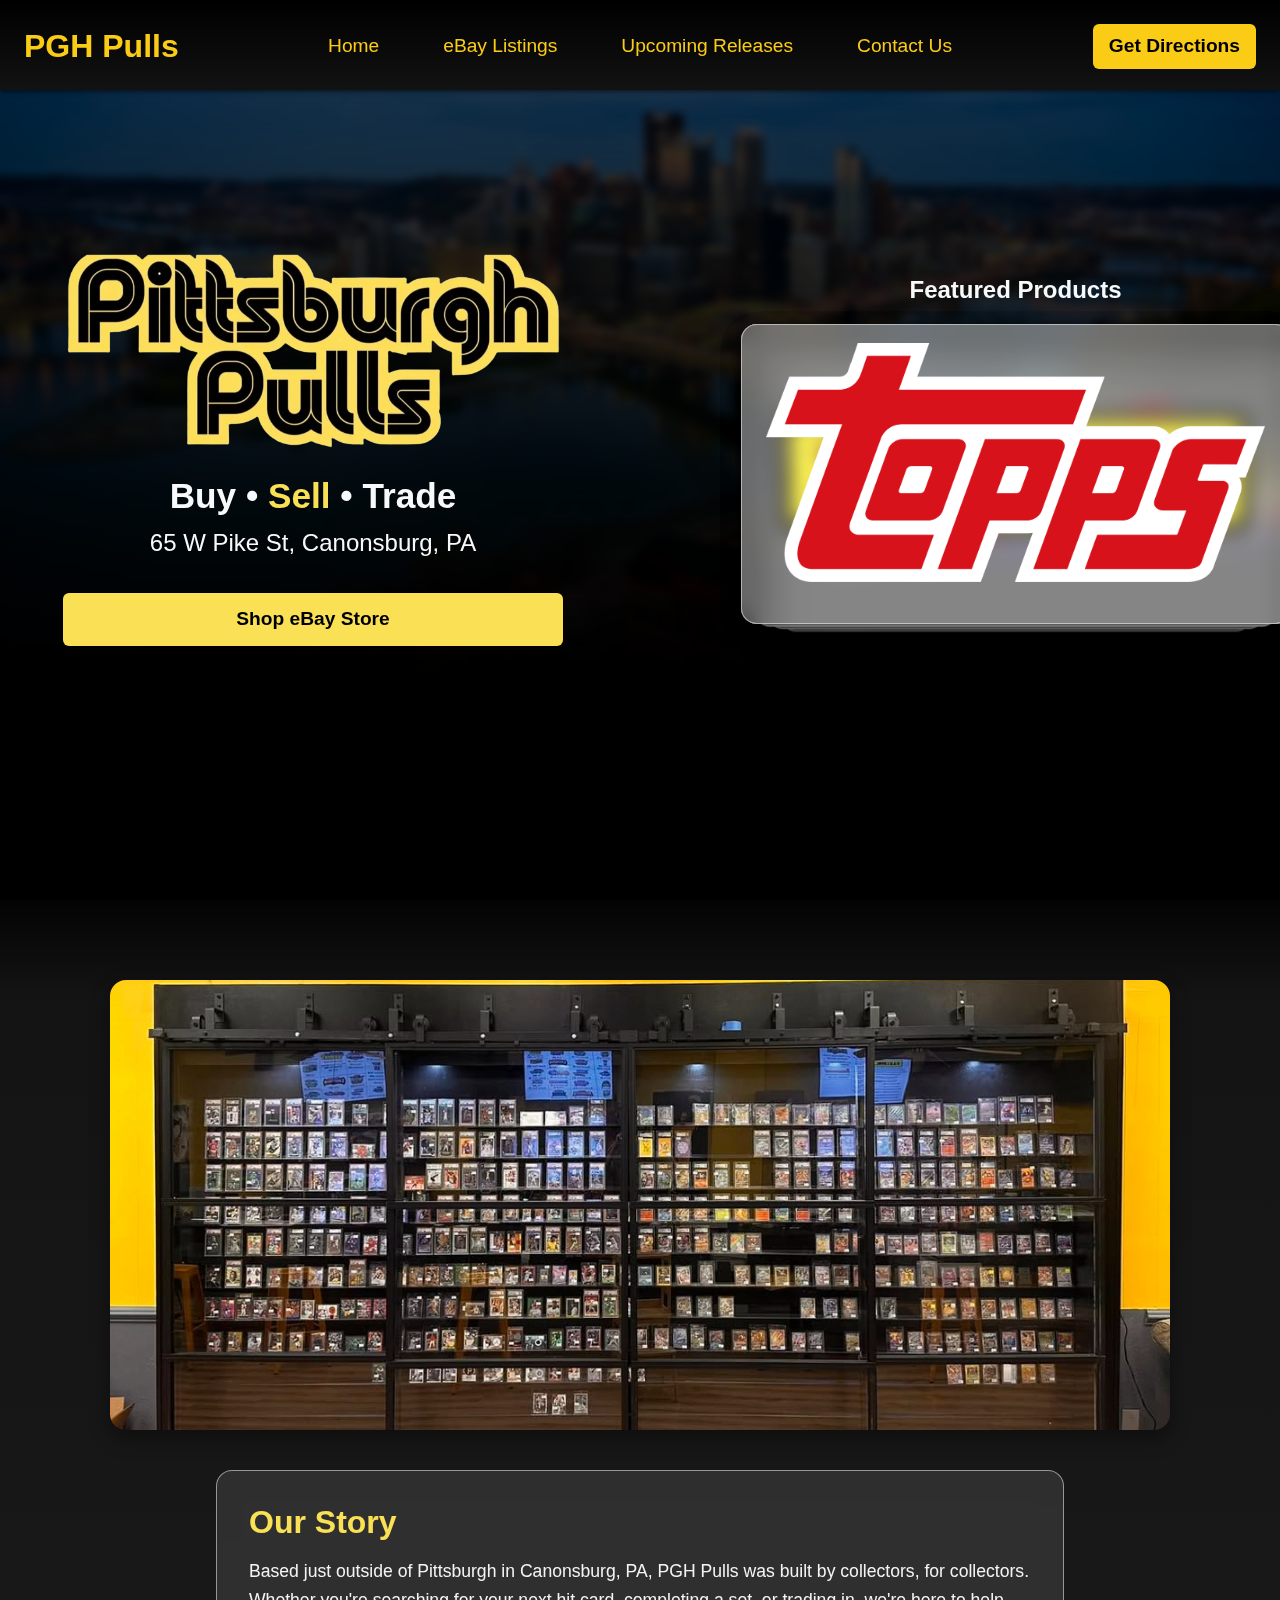
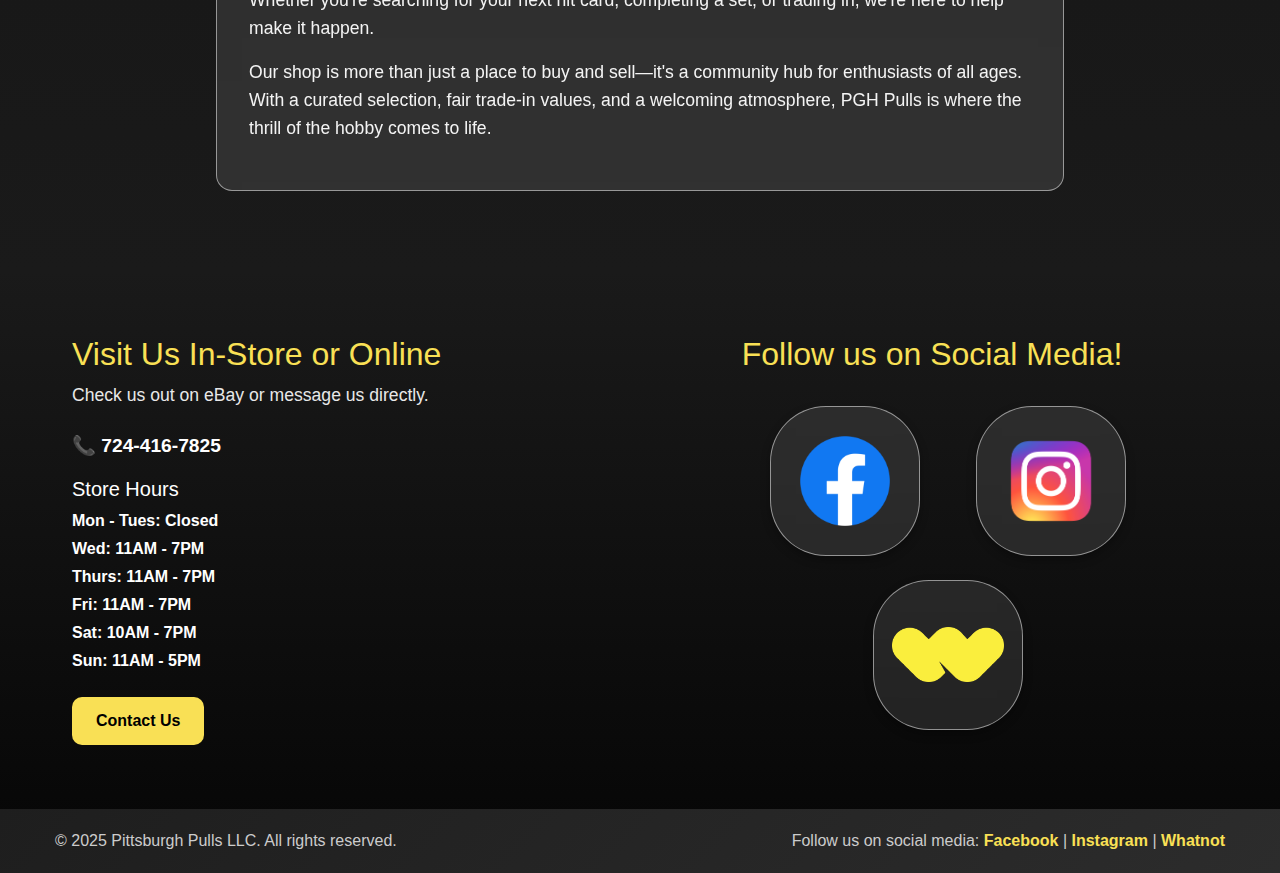
<file: index.html>
<!DOCTYPE html>
<html lang="en">

<head>
    <meta charset="UTF-8">
    <meta name="viewport" content="width=device-width, initial-scale=1.0">
    <title>Pittsburgh Pulls</title>
    <meta name="Description"
        content="Pittsburgh Pulls is a trading card store in Canonsburg, PA, offering sports cards, Pokémon cards, hobby boxes, and AI-powered buy-sell-trade services.">
    <meta name="keywords"
        content="Pittsburgh Pulls, trading cards, sports cards, Pokémon cards, hobby boxes, magic the gathering, buy sell trade, AI trading card store, Canonsburg PA, collectible cards, trading card store, Pokémon TCG, sports memorabilia, card collecting">
    <meta name="author" content="Pittsburgh Pulls">

    <link href="https://cdn.jsdelivr.net/npm/bootstrap@5.3.3/dist/css/bootstrap.min.css" rel="stylesheet"
        integrity="sha384-QWTKZyjpPEjISv5WaRU9OFeRpok6YctnYmDr5pNlyT2bRjXh0JMhjY6hW+ALEwIH" crossorigin="anonymous">
    <script src="https://cdn.jsdelivr.net/npm/bootstrap@5.3.3/dist/js/bootstrap.bundle.min.js"
        integrity="sha384-YvpcrYf0tY3lHB60NNkmXc5s9fDVZLESaAA55NDzOxhy9GkcIdslK1eN7N6jIeHz"
        crossorigin="anonymous"></script>
    <link rel="stylesheet" href="styles.css">
</head>

<body>

    <header class="site-header">
        <div class="header-container">

            <div class="header-left">
                <a href="index.html" class="logo">
                    <!-- INSERT LOGO HERE?- class=logo-img -->
                    PGH Pulls
                </a>
            </div>

            <button class="menu-toggle" id="menuToggle" aria-label="Toggle menu">
                ☰
            </button>

            <nav class="header-center" id="navMenu">
                <a href="index.html" class="nav-link">Home</a>
                <a href="eBay.html" class="nav-link">eBay Listings</a>
                <a href="releases.html" class="nav-link">Upcoming Releases</a>
                <a href="contact.html" class="nav-link">Contact Us</a>
            </nav>

            <div class="header-right">
                <!-- get Directions Button etc.  -->
                <button class="get-directions-btn"
                    onclick="window.open('https://www.google.com/maps/place/Pittsburgh+Pulls/@40.2583822,-80.1907868,17z/data=!3m1!4b1!4m6!3m5!1s0x883453007134112b:0x50cb8aae12873d34!8m2!3d40.2583781!4d-80.1882119!16s%2Fg%2F11ycszmwyg?entry=ttu&g_ep=EgoyMDI1MDgwNC4wIKXMDSoASAFQAw%3D%3D', '_blank')">Get
                    Directions</button>
            </div>

        </div>

    </header>

    <main>

        <!-- Hero Section -->

        <section class="hero text-center text-light d-flex flex-column justify-content-center align-items-center">

            <div class="overlay"></div>
            <div class="hero-content">
                <div class="hero-left">
                    <img src="Misc.Logos/Pghpulls_logo-removebg-preview.png" alt="PGH Pulls Logo"
                        class="hero-logo img-fluid mb-4">
                    <h2 class="hero-title">Buy • <span>Sell</span> • Trade</h2>
                    <p class="hero-subtitle">65 W Pike St, Canonsburg, PA</p>
                    <a href="eBay.html" class="btn btn-warning btn-pgh hero-button">Shop eBay Store</a>
                </div>


                <div class="hero-right">
                    <h3 class="featured-title">Featured Products</h3>
                    <div class="brand-card-stack">
                        <div class="brand-card"><img src="Brand Logos/Topps.png" alt="Topps">
                            <div class="brand-overlay">
                                <h4>Available Products</h4>
                                <ul>
                                    <li>Product 1</li>
                                    <li>Product 2</li>
                                    <li>Product 3</li>
                                </ul>
                            </div>
                        </div>
                        <div class="brand-card"><img src="Brand Logos/Panini_group_logo-removebg-preview.png" alt="Panini">
                            <div class="brand-overlay">
                                <h4>Available Products</h4>
                                <ul>
                                    <li>Product 1</li>
                                    <li>Product 2</li>
                                    <li>Product 3</li>
                                </ul>
                            </div>
                        </div>
                        <div class="brand-card"><img src="Brand Logos/djfyaww-003d0120-f129-49a3-96d1-eee0abf79131.png"
                                alt="YuGiOh">
                            <div class="brand-overlay">
                                <h4>Available Products</h4>
                                <ul>
                                    <li>Product 1</li>
                                    <li>Product 2</li>
                                    <li>Product 3</li>
                                </ul>
                            </div>
                        </div>
                        <div class="brand-card"><img src="Brand Logos/Locana.png" alt="Locana">
                            <div class="brand-overlay">
                                <h4>Available Products</h4>
                                <ul>
                                    <li>Product 1</li>
                                    <li>Product 2</li>
                                    <li>Product 3</li>
                                </ul>
                            </div>
                        </div>
                        <div class="brand-card"><img src="Brand Logos/Pokemon.png" alt="Pokemon">
                            <div class="brand-overlay">
                                <h4>Available Products</h4>
                                <ul>
                                    <li>Product 1</li>
                                    <li>Product 2</li>
                                    <li>Product 3</li>
                                </ul>
                            </div>
                        </div>
                        <div class="brand-card"><img src="Brand Logos/magic.png" alt="Magic">
                            <div class="brand-overlay">
                                <h4>Available Products</h4>
                                <ul>
                                    <li>Product 1</li>
                                    <li>Product 2</li>
                                    <li>Product 3</li>
                                </ul>
                            </div>
                        </div>
                        <div class="brand-card"><img src="Brand Logos/One_Piece.webp" alt="One_Piece">
                            <div class="brand-overlay">
                                <h4>Available Products</h4>
                                <ul>
                                    <li>Product 1</li>
                                    <li>Product 2</li>
                                    <li>Product 3</li>
                                </ul>
                            </div>
                        </div>
                    </div>


                </div>
            </div>

        </section>


        <!-- About Section -->
        <section class="about-section">
            <div class="container about-container">
                <div class="about-image">
                    <img src="Misc.Logos/Storefront.jpeg" alt="Pittsburgh Pulls Storefront">
                </div>
                <div class="about-card glass-card">
                    <h2>Our Story</h2>
                    <p>
                        Based just outside of Pittsburgh in Canonsburg, PA, PGH Pulls was built by collectors, for
                        collectors.
                        Whether you're searching for your next hit card, completing a set, or trading in, we're here to
                        help make it happen.
                    </p>
                    <p>
                        Our shop is more than just a place to buy and sell—it's a community hub for enthusiasts of all
                        ages.
                        With a curated selection, fair trade-in values, and a welcoming atmosphere, PGH Pulls is where
                        the thrill of the hobby comes to life.
                    </p>
                </div>
            </div>
        </section>

        <!-- Contact / CTA Section -->
        <section class="cta-section">
            <div class="cta-container">
                <div class="cta-info">
                    <h2>Visit Us In-Store or Online</h2>
                    <p class="cta-lead">Check us out on eBay or message us directly.</p>
                    <p class="cta-phone">📞 724-416-7825</p>

                    <div class="store-hours">
                        <h3>Store Hours</h3>
                        <ul>
                            <li><strong>Mon - Tues: Closed </strong></li>
                            <li><strong>Wed: 11AM - 7PM </strong></li>
                            <li><strong>Thurs: 11AM - 7PM </strong></li>
                            <li><strong>Fri: 11AM - 7PM </strong></li>
                            <li><strong>Sat: 10AM - 7PM </strong></li>
                            <li><strong>Sun: 11AM - 5PM </strong></li>
                        </ul>
                    </div>

                    <a href="contact.html" class="cta-btn">Contact Us</a>
                </div>

                <div class="cta-right">
                    <h2>Follow us on Social Media!</h2>
                    <div class="social-card-container">
                        <a href="https://www.facebook.com/people/PghPulls/61575475261364/#" target="_blank"
                            class="social-card facebook"><img src="Misc.Logos/Facebook_Logo_(2019).png" alt="Facebook">
                            <!-- <span>Facebook</span> -->
                        </a>
                        <a href="https://www.instagram.com/pghpulls_trading_cards/" target="_blank"
                            class="social-card instagram"><img src="Misc.Logos/Instagram-Logo.wine.png" alt="Instagram">
                            <!-- <span>Instagram</span> -->
                        </a>
                        <a href="https://www.whatnot.com/user/pghbreaks?referringSource=listings_serp" target="_blank"
                            class="social-card whatnot"><img src="Misc.Logos/Whatnot-Logo-PNG-Image.png" alt="Twitter">
                            <!-- <span>Whatnot</span> -->
                        </a>
                    </div>

                </div>


            </div>
        </section>

    </main>


    <footer>
        <div class="footer-container">
            <div class="footer-left">
                <p>&copy; 2025 Pittsburgh Pulls LLC. All rights reserved.</p>
            </div>
            <!-- Edit to reflect actual links -->
            <div class="footer-right">
                <p>Follow us on social media:
                    <a href="https://www.facebook.com/people/PghPulls/61575475261364/#" target="_blank">Facebook</a> |
                    <a href="https://www.instagram.com/pghpulls_trading_cards/" target="_blank">Instagram</a> |
                    <a href="https://www.whatnot.com/user/pghbreaks?referringSource=listings_serp"
                        target="_blank">Whatnot</a>
                </p>
            </div>
        </div>
    </footer>


    <script>
        // Hamburger Menu Toggle
        const menuToggle = document.getElementById('menuToggle');
        const navMenu = document.getElementById('navMenu');

        menuToggle.addEventListener('click', () => {
            navMenu.classList.toggle('open');
        });

        //Header Scroll Effect
        const header = document.querySelector('.site-header');

        window.addEventListener('scroll', () => {
            if (window.scrollY > 50) {
                header.classList.add('shrink');
            } else {
                header.classList.remove('shrink');
            }
        });


        //Glass Cards Effect
        const stack = document.querySelector('.brand-card-stack');
        setInterval(() => {
            const first = stack.firstElementChild;
            first.style.opacity = '0';
            first.style.transform = 'translateY(-50px) scale(0.8)';

            setTimeout(() => {
                stack.appendChild(first); // Move card to back
                first.style.opacity = '';
                first.style.transform = '';
            }, 100); // Match transition duration
        }, 5000); // Delay between cycles


    </script>
</body>

</html>
</file>
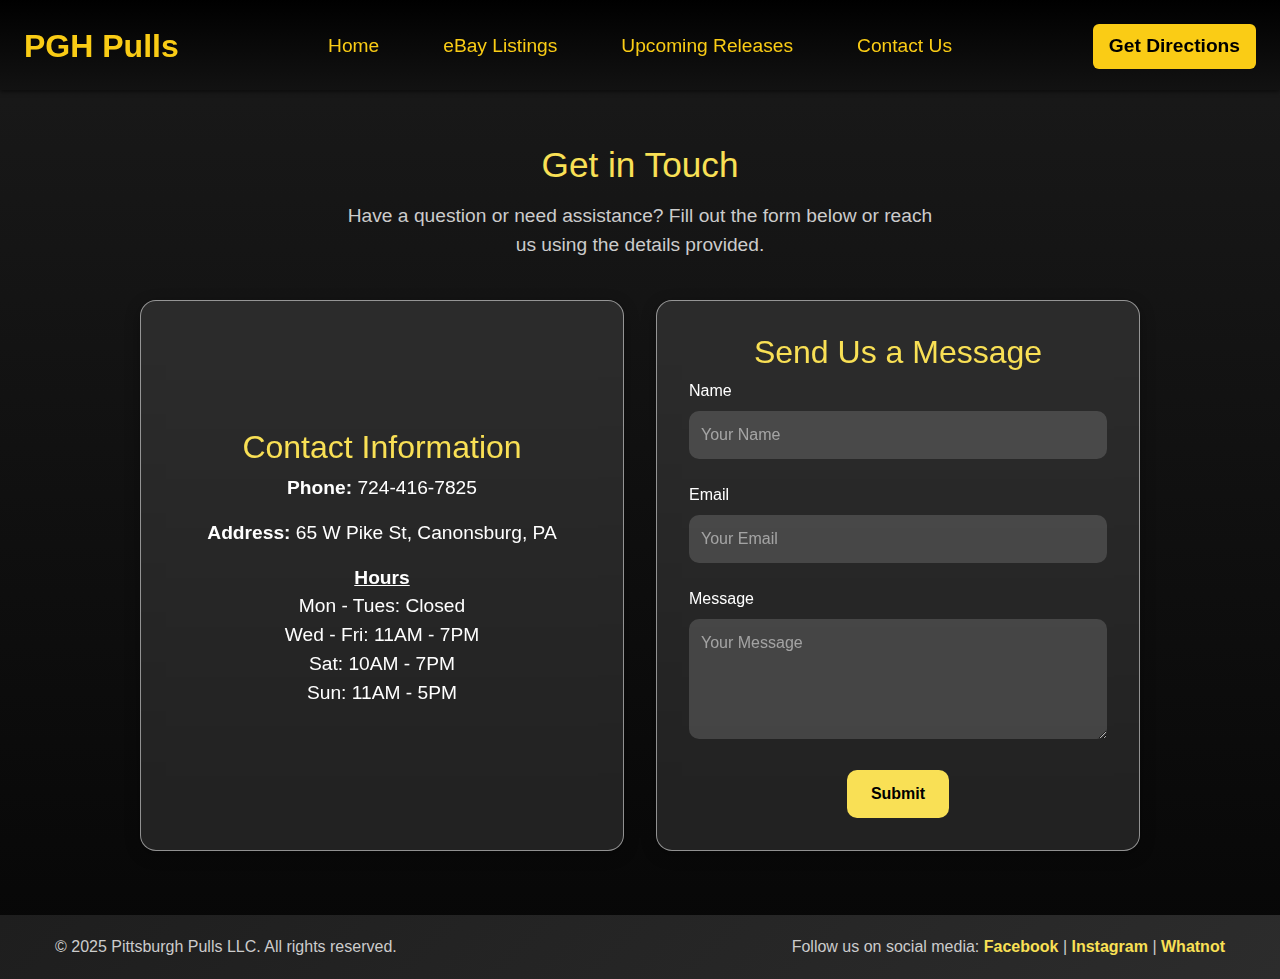
<file: contact.html>
<!DOCTYPE html>
<html lang="en">

<head>
    <meta charset="UTF-8">
    <meta name="viewport" content="width=device-width, initial-scale=1.0">
    <title>Pittsburgh Pulls</title>
    <meta name="Description"
        content="Pittsburgh Pulls is a trading card store in Canonsburg, PA, offering sports cards, Pokémon cards, hobby boxes, and AI-powered buy-sell-trade services.">
    <meta name="keywords"
        content="Pittsburgh Pulls, trading cards, sports cards, Pokémon cards, hobby boxes, magic the gathering, buy sell trade, AI trading card store, Canonsburg PA, collectible cards, trading card store, Pokémon TCG, sports memorabilia, card collecting">
    <meta name="author" content="Pittsburgh Pulls">

    <link href="https://cdn.jsdelivr.net/npm/bootstrap@5.3.3/dist/css/bootstrap.min.css" rel="stylesheet"
        integrity="sha384-QWTKZyjpPEjISv5WaRU9OFeRpok6YctnYmDr5pNlyT2bRjXh0JMhjY6hW+ALEwIH" crossorigin="anonymous">
    <script src="https://cdn.jsdelivr.net/npm/bootstrap@5.3.3/dist/js/bootstrap.bundle.min.js"
        integrity="sha384-YvpcrYf0tY3lHB60NNkmXc5s9fDVZLESaAA55NDzOxhy9GkcIdslK1eN7N6jIeHz"
        crossorigin="anonymous"></script>
    <link rel="stylesheet" href="styles.css">
</head>

<body>

    <header class="site-header">
        <div class="header-container">

            <div class="header-left">
                <a href="index.html" class="logo">
                    <!-- INSERT LOGO HERE?- class=logo-img -->
                    PGH Pulls
                </a>
            </div>

            <button class="menu-toggle" id="menuToggle" aria-label="Toggle menu">
                ☰
            </button>

            <nav class="header-center" id="navMenu">
                <a href="index.html" class="nav-link">Home</a>
                <a href="eBay.html" class="nav-link">eBay Listings</a>
                <a href="releases.html" class="nav-link">Upcoming Releases</a>
                <a href="contact.html" class="nav-link">Contact Us</a>
            </nav>

            <div class="header-right">
                <!-- get Directions Button etc.  -->
                <button class="get-directions-btn"
                    onclick="window.open('https://www.google.com/maps/place/Pittsburgh+Pulls/@40.2583822,-80.1907868,17z/data=!3m1!4b1!4m6!3m5!1s0x883453007134112b:0x50cb8aae12873d34!8m2!3d40.2583781!4d-80.1882119!16s%2Fg%2F11ycszmwyg?entry=ttu&g_ep=EgoyMDI1MDgwNC4wIKXMDSoASAFQAw%3D%3D', '_blank')">Get
                    Directions</button>
            </div>

        </div>

    </header>

    <main>
        <!-- Contact Page -->
        <section class="contact-section">
            <div class="container">
                <h2 class="contact-title">Get in Touch</h2>
                <p class="contact-description"> Have a question or need assistance? Fill out the form below or reach us
                    using the details provided.</p>
                <div class="contact-grid">

                    <!-- Contact Info Card -->
                    <div class="contact-card contact-info">
                        <h3>Contact Information</h3>
                        <p><strong>Phone:</strong> 724-416-7825</p>
                        <p><strong>Address:</strong> 65 W Pike St, Canonsburg, PA</p>
                        <p><strong class="hr">Hours</strong> <br> Mon - Tues: Closed <br> Wed - Fri: 11AM - 7PM <br> Sat: 10AM - 7PM <br> Sun: 11AM - 5PM</p>
                    </div>

                    <!-- Contact Form Card -->
                    <div class="contact-card contact-form">
                        <h3>Send Us a Message</h3>
                        <form action="https://formsubmit.co/pittsburghpulls@gmail.com" method="POST">
                            <input type="hidden" name="_captcha" value="false"> <!-- Disable CAPTCHA -->

                            <!-- Replace with link to actual site once published -->
                            <input type="hidden" name="_next" value="http://127.0.0.1:3000/home.html"> <!-- Redirect after submit -->


                            <div class="form-group">
                                <label for="name">Name</label>
                                <input type="text" id="name" name="name" placeholder="Your Name" required>
                            </div>

                            <div class="form-group">
                                <label for="email">Email</label>
                                <input type="email" id="email" name="email" placeholder="Your Email" required>
                            </div>

                            <div class="form-group">
                                <label for="message">Message</label>
                                <textarea id="message" rows="4" name="message" placeholder="Your Message" required></textarea>
                            </div>

                            <button type="submit" class="btn-primary">Submit</button>
                        </form>
                    </div>

                </div>
            </div>
        </section>



    </main>


    <footer>
        <div class="footer-container">
            <div class="footer-left">
                <p>&copy; 2025 Pittsburgh Pulls LLC. All rights reserved.</p>
            </div>
            <!-- Edit to reflect actual links -->
            <div class="footer-right">
                <p>Follow us on social media:
                    <a href="https://www.facebook.com/people/PghPulls/61575475261364/#" target="_blank">Facebook</a> |
                    <a href="https://www.instagram.com/pghpulls_trading_cards/" target="_blank">Instagram</a> |
                    <a href="https://www.whatnot.com/user/pghbreaks?referringSource=listings_serp"
                        target="_blank">Whatnot</a>
                </p>
            </div>
        </div>
    </footer>


    <script>
        // Hamburger Menu Toggle
        const menuToggle = document.getElementById('menuToggle');
        const navMenu = document.getElementById('navMenu');

        menuToggle.addEventListener('click', () => {
            navMenu.classList.toggle('open');
        });

        //Header Scroll Effect
        const header = document.querySelector('.site-header');

        window.addEventListener('scroll', () => {
            if (window.scrollY > 50) {
                header.classList.add('shrink');
            } else {
                header.classList.remove('shrink');
            }
        });
    </script>
</body>

</html>
</file>
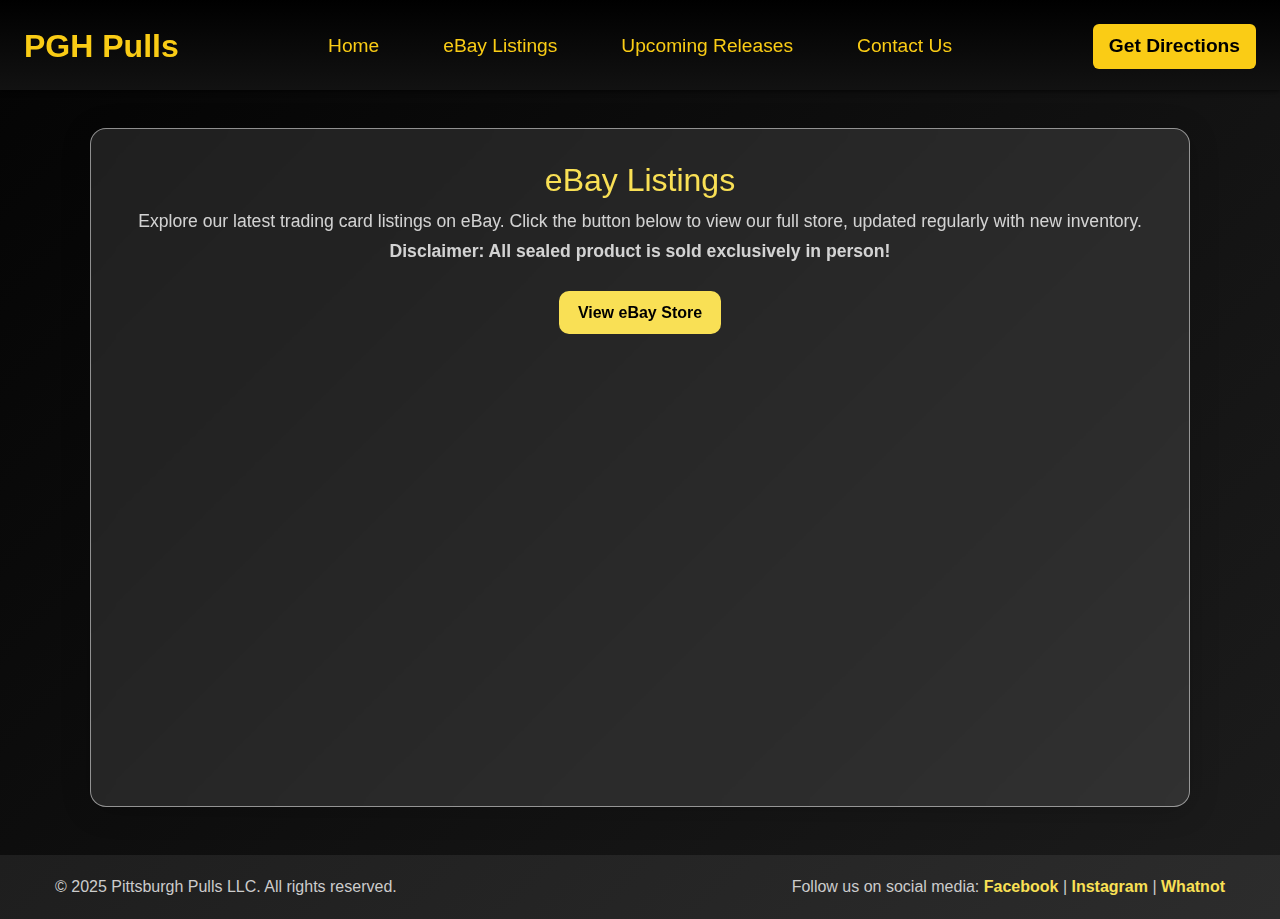
<file: eBay.html>
<!DOCTYPE html>
<html lang="en">

<head>
    <meta charset="UTF-8">
    <meta name="viewport" content="width=device-width, initial-scale=1.0">
    <title>Pittsburgh Pulls</title>
    <meta name="Description"
        content="Pittsburgh Pulls is a trading card store in Canonsburg, PA, offering sports cards, Pokémon cards, hobby boxes, and AI-powered buy-sell-trade services.">
    <meta name="keywords"
        content="Pittsburgh Pulls, trading cards, sports cards, Pokémon cards, hobby boxes, magic the gathering, buy sell trade, AI trading card store, Canonsburg PA, collectible cards, trading card store, Pokémon TCG, sports memorabilia, card collecting">
    <meta name="author" content="Pittsburgh Pulls">

    <link href="https://cdn.jsdelivr.net/npm/bootstrap@5.3.3/dist/css/bootstrap.min.css" rel="stylesheet"
        integrity="sha384-QWTKZyjpPEjISv5WaRU9OFeRpok6YctnYmDr5pNlyT2bRjXh0JMhjY6hW+ALEwIH" crossorigin="anonymous">
    <script src="https://cdn.jsdelivr.net/npm/bootstrap@5.3.3/dist/js/bootstrap.bundle.min.js"
        integrity="sha384-YvpcrYf0tY3lHB60NNkmXc5s9fDVZLESaAA55NDzOxhy9GkcIdslK1eN7N6jIeHz"
        crossorigin="anonymous"></script>
    <link rel="stylesheet" href="styles.css">
</head>

<body>

    <header class="site-header">
        <div class="header-container">

            <div class="header-left">
                <a href="index.html" class="logo">
                    <!-- INSERT LOGO HERE?- class=logo-img -->
                    PGH Pulls
                </a>
            </div>

            <button class="menu-toggle" id="menuToggle" aria-label="Toggle menu">
                ☰
            </button>

            <nav class="header-center" id="navMenu">
                <a href="index.html" class="nav-link">Home</a>
                <a href="eBay.html" class="nav-link">eBay Listings</a>
                <a href="releases.html" class="nav-link">Upcoming Releases</a>
                <a href="contact.html" class="nav-link">Contact Us</a>
            </nav>

            <div class="header-right">
                <!-- get Directions Button etc.  -->
                <button class="get-directions-btn"
                    onclick="window.open('https://www.google.com/maps/place/Pittsburgh+Pulls/@40.2583822,-80.1907868,17z/data=!3m1!4b1!4m6!3m5!1s0x883453007134112b:0x50cb8aae12873d34!8m2!3d40.2583781!4d-80.1882119!16s%2Fg%2F11ycszmwyg?entry=ttu&g_ep=EgoyMDI1MDgwNC4wIKXMDSoASAFQAw%3D%3D', '_blank')">Get
                    Directions</button>
            </div>

        </div>

    </header>

    <main>
        <!-- eBay Listings - API + Link to actual eBay Storefront -->
        <section class="ebay-section">
            <div class="ebay-glass-card">
                <h1 class="page-title">eBay Listings</h1>
                <p class="page-description">Explore our latest trading card listings on eBay. Click the button below to
                    view our full store, updated regularly with new inventory. <br> <strong>Disclaimer: All sealed product is sold exclusively in person!</strong>
                </p>
                <a href="https://www.ebay.com/usr/pghpulls" target="_blank" class="ebay-btn">View eBay Store</a>
                <div id="osd-ebay-listings"></div>
            </div>
        </section>





    </main>


    <footer>
        <div class="footer-container">
            <div class="footer-left">
                <p>&copy; 2025 Pittsburgh Pulls LLC. All rights reserved.</p>
            </div>
            <!-- Edit to reflect actual links -->
            <div class="footer-right">
                <p>Follow us on social media:
                    <a href="https://www.facebook.com/people/PghPulls/61575475261364/#" target="_blank">Facebook</a> |
                    <a href="https://www.instagram.com/pghpulls_trading_cards/" target="_blank">Instagram</a> |
                    <a href="https://www.whatnot.com/user/pghbreaks?referringSource=listings_serp"
                        target="_blank">Whatnot</a>
                </p>
            </div>
        </div>
    </footer>


    <script>
        // Hamburger Menu Toggle
        const menuToggle = document.getElementById('menuToggle');
        const navMenu = document.getElementById('navMenu');

        menuToggle.addEventListener('click', () => {
            navMenu.classList.toggle('open');
        });

        //Header Scroll Effect
        const header = document.querySelector('.site-header');

        window.addEventListener('scroll', () => {
            if (window.scrollY > 50) {
                header.classList.add('shrink');
            } else {
                header.classList.remove('shrink');
            }
        });
    </script>

    <!-- eBay Listings Script - DO NOT REMOVE -->
    <script type="text/javascript"
        src="https://www.auctionfeedonyourwebsite.co.uk/js/v1/pghpulls/0/Grid 3/English/24/0/1/1/EndTimeSoonest/0/1/All/0/0/1/f9e055/000000/ffffff/1/pghpulls.com/"></script>

</body>

</html>
</file>
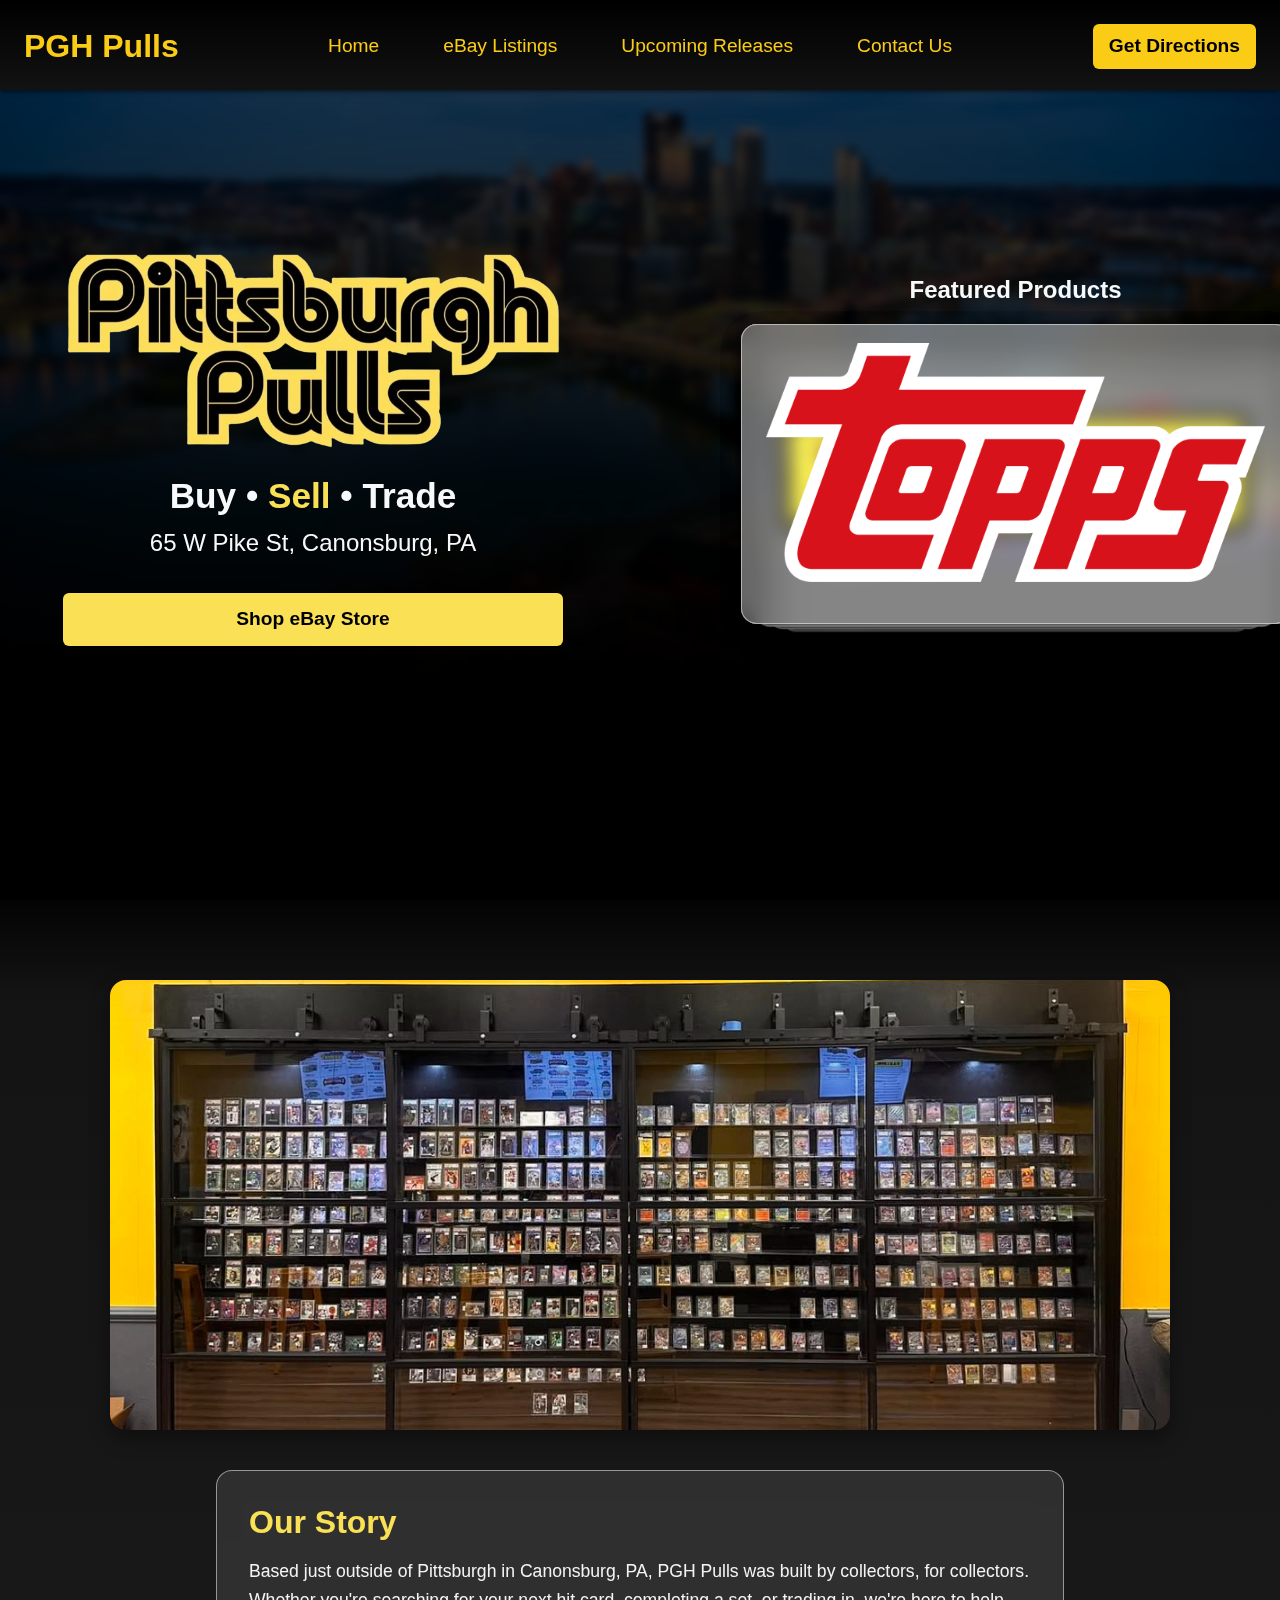
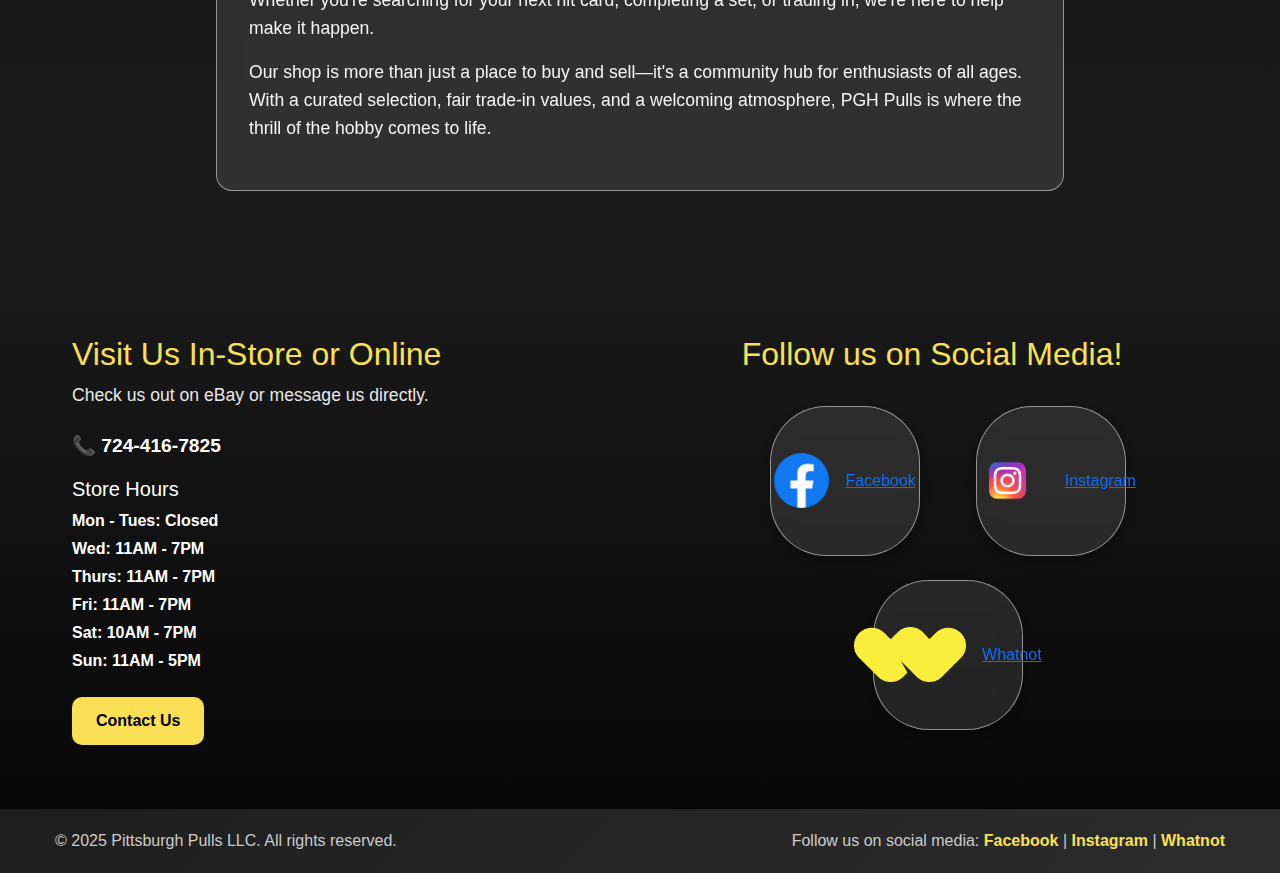
<file: home.html>
<!DOCTYPE html>
<html lang="en">

<head>
    <meta charset="UTF-8">
    <meta name="viewport" content="width=device-width, initial-scale=1.0">
    <title>Pittsburgh Pulls</title>
    <meta name="Description"
        content="Pittsburgh Pulls is a trading card store in Canonsburg, PA, offering sports cards, Pokémon cards, hobby boxes, and AI-powered buy-sell-trade services.">
    <meta name="keywords"
        content="Pittsburgh Pulls, trading cards, sports cards, Pokémon cards, hobby boxes, magic the gathering, buy sell trade, AI trading card store, Canonsburg PA, collectible cards, trading card store, Pokémon TCG, sports memorabilia, card collecting">
    <meta name="author" content="Pittsburgh Pulls">

    <link href="https://cdn.jsdelivr.net/npm/bootstrap@5.3.3/dist/css/bootstrap.min.css" rel="stylesheet"
        integrity="sha384-QWTKZyjpPEjISv5WaRU9OFeRpok6YctnYmDr5pNlyT2bRjXh0JMhjY6hW+ALEwIH" crossorigin="anonymous">
    <script src="https://cdn.jsdelivr.net/npm/bootstrap@5.3.3/dist/js/bootstrap.bundle.min.js"
        integrity="sha384-YvpcrYf0tY3lHB60NNkmXc5s9fDVZLESaAA55NDzOxhy9GkcIdslK1eN7N6jIeHz"
        crossorigin="anonymous"></script>
    <link rel="stylesheet" href="styles.css">
</head>

<body>

    <header class="site-header">
        <div class="header-container">

            <div class="header-left">
                <a href="home.html" class="logo">
                    <!-- INSERT LOGO HERE?- class=logo-img -->
                    PGH Pulls
                </a>
            </div>

            <button class="menu-toggle" id="menuToggle" aria-label="Toggle menu">
                ☰
            </button>

            <nav class="header-center" id="navMenu">
                <a href="home.html" class="nav-link">Home</a>
                <a href="eBay.html" class="nav-link">eBay Listings</a>
                <a href="releases.html" class="nav-link">Upcoming Releases</a>
                <a href="/contact" class="nav-link">Contact Us</a>
            </nav>

            <div class="header-right">
                <!-- get Directions Button etc.  -->
                <button class="get-directions-btn"
                    onclick="window.open('https://www.google.com/maps/place/Pittsburgh+Pulls/@40.2583822,-80.1907868,17z/data=!3m1!4b1!4m6!3m5!1s0x883453007134112b:0x50cb8aae12873d34!8m2!3d40.2583781!4d-80.1882119!16s%2Fg%2F11ycszmwyg?entry=ttu&g_ep=EgoyMDI1MDgwNC4wIKXMDSoASAFQAw%3D%3D', '_blank')">Get
                    Directions</button>
            </div>

        </div>

    </header>

    <main>

        <!-- Hero Section -->

        <section class="hero text-center text-light d-flex flex-column justify-content-center align-items-center">

            <div class="overlay"></div>
            <div class="hero-content">
                <div class="hero-left">
                    <img src="/Pghpulls_logo-removebg-preview.png" alt="PGH Pulls Logo"
                        class="hero-logo img-fluid mb-4">
                    <h2 class="hero-title">Buy • <span>Sell</span> • Trade</h2>
                    <p class="hero-subtitle">65 W Pike St, Canonsburg, PA</p>
                    <a href="eBay.html" class="btn btn-warning btn-pgh hero-button">Shop eBay Store</a>
                </div>


                <div class="hero-right">
                    <h3 class="featured-title">Featured Products</h3>
                    <div class="brand-card-stack">
                        <div class="brand-card"><img src="Topps.png" alt="Topps">
                            <div class="brand-overlay">
                                <h4>Available Products</h4>
                                <ul>
                                    <li>Product 1</li>
                                    <li>Product 2</li>
                                    <li>Product 3</li>
                                </ul>
                            </div>
                        </div>
                        <div class="brand-card"><img src="Panini_group_logo-removebg-preview.png" alt="Panini">
                            <div class="brand-overlay">
                                <h4>Available Products</h4>
                                <ul>
                                    <li>Product 1</li>
                                    <li>Product 2</li>
                                    <li>Product 3</li>
                                </ul>
                            </div>
                        </div>
                        <div class="brand-card"><img src="djfyaww-003d0120-f129-49a3-96d1-eee0abf79131.png"
                                alt="YuGiOh">
                            <div class="brand-overlay">
                                <h4>Available Products</h4>
                                <ul>
                                    <li>Product 1</li>
                                    <li>Product 2</li>
                                    <li>Product 3</li>
                                </ul>
                            </div>
                        </div>
                        <div class="brand-card"><img src="Locana.png" alt="Locana">
                            <div class="brand-overlay">
                                <h4>Available Products</h4>
                                <ul>
                                    <li>Product 1</li>
                                    <li>Product 2</li>
                                    <li>Product 3</li>
                                </ul>
                            </div>
                        </div>
                        <div class="brand-card"><img src="Pokemon.png" alt="Pokemon">
                            <div class="brand-overlay">
                                <h4>Available Products</h4>
                                <ul>
                                    <li>Product 1</li>
                                    <li>Product 2</li>
                                    <li>Product 3</li>
                                </ul>
                            </div>
                        </div>
                        <div class="brand-card"><img src="magic.png" alt="Magic">
                            <div class="brand-overlay">
                                <h4>Available Products</h4>
                                <ul>
                                    <li>Product 1</li>
                                    <li>Product 2</li>
                                    <li>Product 3</li>
                                </ul>
                            </div>
                        </div>
                        <div class="brand-card"><img src="One_Piece.webp" alt="One_Piece">
                            <div class="brand-overlay">
                                <h4>Available Products</h4>
                                <ul>
                                    <li>Product 1</li>
                                    <li>Product 2</li>
                                    <li>Product 3</li>
                                </ul>
                            </div>
                        </div>
                    </div>


                </div>
            </div>

        </section>


        <!-- About Section -->
        <section class="about-section">
            <div class="container about-container">
                <div class="about-image">
                    <img src="Storefront.jpeg" alt="Pittsburgh Pulls Storefront">
                </div>
                <div class="about-card glass-card">
                    <h2>Our Story</h2>
                    <p>
                        Based just outside of Pittsburgh in Canonsburg, PA, PGH Pulls was built by collectors, for
                        collectors.
                        Whether you're searching for your next hit card, completing a set, or trading in, we're here to
                        help make it happen.
                    </p>
                    <p>
                        Our shop is more than just a place to buy and sell—it's a community hub for enthusiasts of all
                        ages.
                        With a curated selection, fair trade-in values, and a welcoming atmosphere, PGH Pulls is where
                        the thrill of the hobby comes to life.
                    </p>
                </div>
            </div>
        </section>

        <!-- Contact / CTA Section -->
        <section class="cta-section">
            <div class="cta-container">
                <div class="cta-info">
                    <h2>Visit Us In-Store or Online</h2>
                    <p class="cta-lead">Check us out on eBay or message us directly.</p>
                    <p class="cta-phone">📞 724-416-7825</p>

                    <div class="store-hours">
                        <h3>Store Hours</h3>
                        <ul>
                            <li><strong>Mon - Tues: Closed </strong></li>
                            <li><strong>Wed: 11AM - 7PM </strong></li>
                            <li><strong>Thurs: 11AM - 7PM </strong></li>
                            <li><strong>Fri: 11AM - 7PM </strong></li>
                            <li><strong>Sat: 10AM - 7PM </strong></li>
                            <li><strong>Sun: 11AM - 5PM </strong></li>
                        </ul>
                    </div>

                    <a href="/contact" class="cta-btn">Contact Us</a>
                </div>

                <div class="cta-right">
                    <h2>Follow us on Social Media!</h2>
                    <div class="social-card-container">
                        <a href="https://www.facebook.com/people/PghPulls/61575475261364/#" target="_blank"
                            class="social-card"><img src="Facebook_Logo_(2019).png" alt="Facebook">
                            <span>Facebook</span>
                        </a>
                        <a href="https://www.instagram.com/pghpulls_trading_cards/" target="_blank"
                            class="social-card"><img src="Instagram-Logo.wine.png" alt="Instagram">
                            <span>Instagram</span>
                        </a>
                        <a href="https://www.whatnot.com/user/pghbreaks?referringSource=listings_serp" target="_blank"
                            class="social-card"><img src="Whatnot-Logo-PNG-Image.png" alt="Twitter">
                            <span>Whatnot</span>
                        </a>
                    </div>

                </div>


            </div>
        </section>

    </main>


    <footer>
        <div class="footer-container">
            <div class="footer-left">
                <p>&copy; 2025 Pittsburgh Pulls LLC. All rights reserved.</p>
            </div>
            <!-- Edit to reflect actual links -->
            <div class="footer-right">
                <p>Follow us on social media:
                    <a href="https://www.facebook.com/people/PghPulls/61575475261364/#" target="_blank">Facebook</a> |
                    <a href="https://www.instagram.com/pghpulls_trading_cards/" target="_blank">Instagram</a> |
                    <a href="https://www.whatnot.com/user/pghbreaks?referringSource=listings_serp"
                        target="_blank">Whatnot</a>
                </p>
            </div>
        </div>
    </footer>


    <script>
        // Hamburger Menu Toggle
        const menuToggle = document.getElementById('menuToggle');
        const navMenu = document.getElementById('navMenu');

        menuToggle.addEventListener('click', () => {
            navMenu.classList.toggle('open');
        });

        //Header Scroll Effect
        const header = document.querySelector('.site-header');

        window.addEventListener('scroll', () => {
            if (window.scrollY > 50) {
                header.classList.add('shrink');
            } else {
                header.classList.remove('shrink');
            }
        });


        //Glass Cards Effect
        const stack = document.querySelector('.brand-card-stack');
        setInterval(() => {
            const first = stack.firstElementChild;
            first.style.opacity = '0';
            first.style.transform = 'translateY(-50px) scale(0.8)';

            setTimeout(() => {
                stack.appendChild(first); // Move card to back
                first.style.opacity = '';
                first.style.transform = '';
            }, 100); // Match transition duration
        }, 5000); // Delay between cycles


    </script>
</body>

</html>
</file>
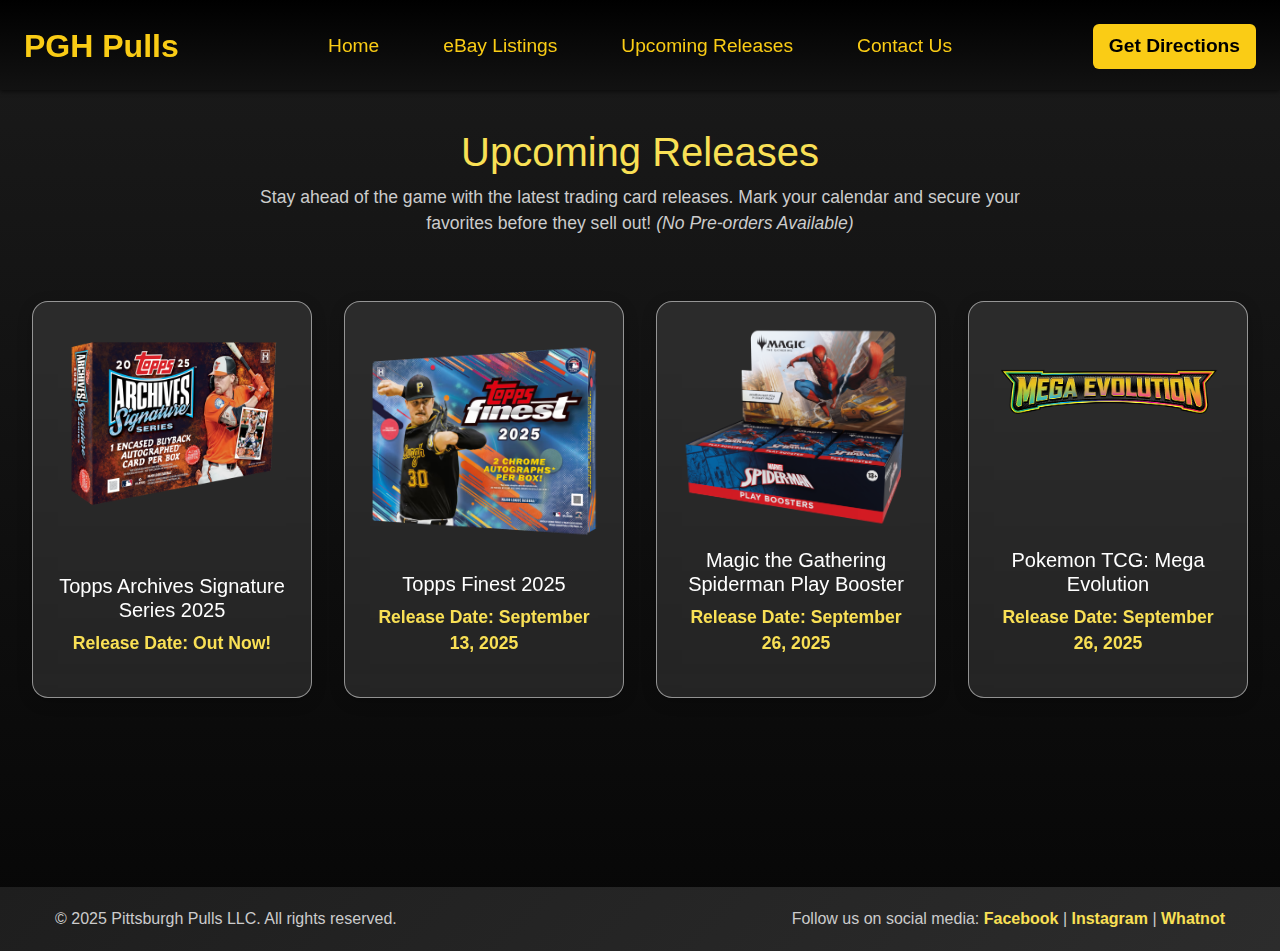
<file: releases.html>
<!DOCTYPE html>
<html lang="en">

<head>
    <meta charset="UTF-8">
    <meta name="viewport" content="width=device-width, initial-scale=1.0">
    <title>Pittsburgh Pulls</title>
    <meta name="Description"
        content="Pittsburgh Pulls is a trading card store in Canonsburg, PA, offering sports cards, Pokémon cards, hobby boxes, and AI-powered buy-sell-trade services.">
    <meta name="keywords"
        content="Pittsburgh Pulls, trading cards, sports cards, Pokémon cards, hobby boxes, magic the gathering, buy sell trade, AI trading card store, Canonsburg PA, collectible cards, trading card store, Pokémon TCG, sports memorabilia, card collecting">
    <meta name="author" content="Pittsburgh Pulls">

    <link href="https://cdn.jsdelivr.net/npm/bootstrap@5.3.3/dist/css/bootstrap.min.css" rel="stylesheet"
        integrity="sha384-QWTKZyjpPEjISv5WaRU9OFeRpok6YctnYmDr5pNlyT2bRjXh0JMhjY6hW+ALEwIH" crossorigin="anonymous">
    <script src="https://cdn.jsdelivr.net/npm/bootstrap@5.3.3/dist/js/bootstrap.bundle.min.js"
        integrity="sha384-YvpcrYf0tY3lHB60NNkmXc5s9fDVZLESaAA55NDzOxhy9GkcIdslK1eN7N6jIeHz"
        crossorigin="anonymous"></script>
    <link rel="stylesheet" href="styles.css">
</head>

<body>

    <header class="site-header">
        <div class="header-container">

            <div class="header-left">
                <a href="index.html" class="logo">
                    <!-- INSERT LOGO HERE?- class=logo-img -->
                    PGH Pulls
                </a>
            </div>

            <button class="menu-toggle" id="menuToggle" aria-label="Toggle menu">
                ☰
            </button>

            <nav class="header-center" id="navMenu">
                <a href="index.html" class="nav-link">Home</a>
                <a href="eBay.html" class="nav-link">eBay Listings</a>
                <a href="releases.html" class="nav-link">Upcoming Releases</a>
                <a href="contact.html" class="nav-link">Contact Us</a>
            </nav>

            <div class="header-right">
                <!-- get Directions Button etc.  -->
                <button class="get-directions-btn"
                    onclick="window.open('https://www.google.com/maps/place/Pittsburgh+Pulls/@40.2583822,-80.1907868,17z/data=!3m1!4b1!4m6!3m5!1s0x883453007134112b:0x50cb8aae12873d34!8m2!3d40.2583781!4d-80.1882119!16s%2Fg%2F11ycszmwyg?entry=ttu&g_ep=EgoyMDI1MDgwNC4wIKXMDSoASAFQAw%3D%3D', '_blank')">Get
                    Directions</button>
            </div>

        </div>

    </header>

    <main>
        <!-- New Releases -->
        <article class="Release">
            <section class="page-intro">
                <h1>Upcoming Releases</h1>
                <p>Stay ahead of the game with the latest trading card releases. Mark your calendar and secure your
                    favorites before they sell out! <em> (No Pre-orders Available)</em></p>
            </section>

            <section class="release-grid">
                <div class="release-card">
                    <img src="Release_Logos/archives_Sig.webp" alt="Topps Archives Signature Series 2025">
                    <div class="card-content">
                        <h2>Topps Archives Signature Series 2025</h2>
                        <p class="release-date">Release Date: Out Now!</p>
                    </div>
                </div>

                <div class="release-card">
                    <img src="Release_Logos/Topps_Finest.avif" alt="Topps Finest">
                    <div class="card-content">
                        <h2>Topps Finest 2025</h2>
                        <p class="release-date">Release Date: September 13, 2025</p>
                    </div>
                </div>

                <div class="release-card">
                    <img src="Release_Logos/Magic_Spiderman.png" alt="Magic Spiderman">
                    <div class="card-content">
                        <h2>Magic the Gathering Spiderman Play Booster</h2>
                        <p class="release-date">Release Date: September 26, 2025</p>
                    </div>
                </div>

                <div class="release-card">
                    <img src="Release_Logos/Mega_Ev.png" alt="Mega Evolutions">
                    <div class="card-content">
                        <h2>Pokemon TCG: Mega Evolution</h2>
                        <p class="release-date">Release Date: September 26, 2025</p>
                    </div>
                </div>
            </section>

        </article>



    </main>


    <footer>
        <div class="footer-container">
            <div class="footer-left">
                <p>&copy; 2025 Pittsburgh Pulls LLC. All rights reserved.</p>
            </div>
            <!-- Edit to reflect actual links -->
            <div class="footer-right">
                <p>Follow us on social media:
                    <a href="https://www.facebook.com/people/PghPulls/61575475261364/#" target="_blank">Facebook</a> |
                    <a href="https://www.instagram.com/pghpulls_trading_cards/" target="_blank">Instagram</a> |
                    <a href="https://www.whatnot.com/user/pghbreaks?referringSource=listings_serp"
                        target="_blank">Whatnot</a>
                </p>
            </div>
        </div>
    </footer>


    <script>
        // Hamburger Menu Toggle
        const menuToggle = document.getElementById('menuToggle');
        const navMenu = document.getElementById('navMenu');

        menuToggle.addEventListener('click', () => {
            navMenu.classList.toggle('open');
        });

        //Header Scroll Effect
        const header = document.querySelector('.site-header');

        window.addEventListener('scroll', () => {
            if (window.scrollY > 50) {
                header.classList.add('shrink');
            } else {
                header.classList.remove('shrink');
            }
        });
    </script>
</body>

</html>
</file>
<file: styles.css>
/* High Level Styling */
* {
    margin: 0;
    padding: 0;
    box-sizing: border-box;
}

body {
    font-family: 'Segoe UI', Tahoma, Geneva, Verdana, sans-serif;
    background-color: #111;
    color: #f4f4f4
}

.section-title {
    border-bottom: 3px solid var(--pgh-yellow);
    display: inline-block;
    padding-bottom: .5rem;
    margin-bottom: 1.5rem;
}


/* Header Styling */
.site-header {
    background: linear-gradient(to bottom, #000000, #121212);
    color: #facc15;
    box-shadow: 0 2px 4px rgba(0, 0, 0, 0.5);
    height: 90px;
    position: fixed;
    top: 0;
    width: 100%;
    z-index: 1000;
    transition: all .5s ease;
    transform-origin: top center;
    left: 0;
    transform: none;
}

.site-header.shrink {
    margin: 0.5rem 0;
    width: calc(100% - 5rem);
    background: rgba(0, 0, 0, 0.6);
    border-radius: 1rem;
    backdrop-filter: blur(10px);
    box-shadow: 0 6px 20px rgba(0, 0, 0, 0.2);
    left: 2.5rem;

}

.header-container {
    max-width: 1400px;
    margin: 0 auto;
    padding: 1rem 1.5rem;
    display: flex;
    justify-content: space-between;
    align-items: center;
}

.header-left,
.header-center,
.header-right {
    flex: 1;
    display: flex;
    align-items: center;
}

.header-left {
    justify-content: flex-start;
}

.header-center {
    justify-content: center;
}

.header-right {
    justify-content: flex-end;
}

.logo {
    font-size: 2rem;
    font-weight: 700;
    text-decoration: none;
    color: #facc15;
    transition: color 0.2s ease;
}

.logo-img {
    width: 40px;
    object-fit: contain;
}

.logo:hover {
    color: #fde047;
}

.nav-link {
    margin: 0 1rem;
    padding: 1rem;
    text-decoration: none;
    font-size: 1.2rem;
    color: #facc15;
    transition: color 0.3s ease, transform 0.25s ease;
    white-space: nowrap;
}

.nav-link:hover {
    color: #fde047;
    transform: scale(1.05);
}

.nav-link.active {
    font-weight: 600;
    color: var(--pgh-yellow);
}

.menu-toggle {
    display: none;
    cursor: pointer;
    font-size: 2rem;
    background: none;
    border: none;
    color: #facc15;
}

@media (max-width: 768px) {
    .menu-toggle {
        display: block;
        margin-right: 4rem;
    }

    .header-container {
        flex-wrap: wrap;
    }

    .header-center {
        width: 100%;
        flex-direction: column;
        align-items: center;
        display: none;
    }

    .header-center.open {
        display: flex;
        margin-top: 1rem;
    }

    .header-left,
    .header-right {
        flex: 1;
        justify-content: space-between;
    }

    .nav-link {
        margin: 0.5rem 0;
        font-size: 1.1rem;
    }
}

.get-directions-btn {
    background-color: #facc15;
    color: #000;
    padding: 0.5rem 1rem;
    border: none;
    border-radius: 6px;
    font-weight: 600;
    font-size: 1.2rem;
    cursor: pointer;
    transition: background-color 0.3s ease, transform 0.25s ease;
}

.get-directions-btn:hover {
    background-color: #fde047;
    transform: scale(1.025);
}




/* Home Page */

:root {
    --pgh-yellow: #f9e055;
}

.btn-pgh {
    background-color: var(--pgh-yellow);
    color: #000;
    border: none;
    font-weight: 600;
    transition: background-color 0.3s ease;
}

.btn-pgh:hover {
    background-color: #facc15;
    color: #000;
}

.hero {
    height: 100vh;
    background: url(Misc.Logos/Pitt_Skyline.jpeg) no-repeat center center/cover;
    position: relative;
    padding: 2rem 5%;
    display: flex;
    align-items: center;
    justify-content: center;
    overflow: hidden;
    gap: 3rem;
    padding-left: 0;
}

.hero-content {
    display: flex;
    justify-content: space-between;
    align-items: center;
    min-height: 100vh;
    padding: 2rem 5%;
    gap: 40px;
}

.hero-left {
    flex: 1 1 50%;
    display: flex;
    flex-direction: column;
}

.hero-left h2 {
    font-size: 2.2rem;
    font-weight: bold;
}

.hero-right {
    flex: 1 1 50%;
    display: flex;
    flex-direction: column;
    align-items: center;
}

.featured-title {
    font-size: 1.5rem;
    margin-bottom: 20px;
    margin-left: 50%;
    font-weight: bold;
}

.brand-card-stack {
    position: relative;
    width: 550px;
    height: 300px;
    perspective: 1000px;
    margin-left: 50%;
    display: flex;
    flex-wrap: wrap;
}

.brand-card {
    position: absolute;
    width: 100%;
    height: 100%;

    backdrop-filter: blur(10px);
    background: rgba(255, 255, 255, 0.1);
    border: 1px solid rgba(255, 255, 255, 0.5);
    border-radius: 1rem;
    box-shadow: 0 8px 20px rgba(0, 0, 0, 0.3);
    display: flex;
    justify-content: center;
    align-items: center;
    transition: transform 0.4s ease, opacity 0.4s ease;
}

.brand-card img {
    max-width: 80%;
    max-height: 80%;
    object-fit: contain;
}

.brand-overlay {
    position: absolute;
    top: 0;
    left: 0;
    width: 100%;
    height: 100%;
    background: rgba(0, 0, 0, 0.75);
    color: white;
    display: flex;
    flex-direction: column;
    justify-content: center;
    align-items: center;
    opacity: 0;
    transition: opacity 0.3s ease;
    padding: 1rem;
    text-align: center;
    border-radius: 1rem;
}

.brand-card:hover .brand-logo {
    filter: blur(4px);
    opacity: 0.3;
}

.brand-card:hover .brand-overlay {
    opacity: 1;
}




/* Start stacked appearance */
.brand-card:nth-child(1) {
    transform: translateY(0px) scale(1);
    z-index: 4;
}

.brand-card:nth-child(2) {
    transform: translateY(10px) scale(0.95);
    z-index: 3;
}

.brand-card:nth-child(3) {
    transform: translateY(20px) scale(0.9);
    z-index: 2;
}

.brand-card:nth-child(4) {
    transform: translateY(30px) scale(0.85);
    z-index: 1;
}





.overlay {
    background: linear-gradient(to bottom,
            rgba(0, 0, 0, 0.7) 10%,
            /* starts fade early */
            rgba(0, 0, 0, 0.9) 50%,
            rgba(0, 0, 0, 1) 75%);
    height: 100%;
    width: 100%;
    position: absolute;
    top: 0;
    left: 0;
    z-index: 1;
    backdrop-filter: blur(4px);
}

.hero-content {
    position: relative;
    z-index: 2;
}

.hero-content h1 {
    font-size: 4rem;
    font-weight: bold;
    margin-bottom: 1rem;
}

.hero-content p {
    font-size: 1.5rem;
    margin-bottom: 2rem;
}

.hero-content img {
    max-width: 500px;
    height: auto;
    width: 100%;
    margin-bottom: 1.5rem;
}


.hero-title {
    font-size: 2.75 rem;
    font-weight: 700;
}

.hero-title span {
    color: var(--pgh-yellow);
}

.hero-subtitle {
    font-size: 1.25rem;
    margin-bottom: 1.5rem;
}

.hero-button {
    padding: .75rem 2rem;
    font-size: 1.2rem;
    transition: all ease .3s;
}

.hero-button:hover {
    transform: scale(1.05);
    box-shadow: 0 0 12px #facc15;
}






/* Our Story Section */

.about-section {
    min-height: 90vh;
    /* background: linear-gradient(180deg, #0d0d0d, #1a1a1a); */
    background: linear-gradient(to bottom,
            rgba(0, 0, 0, 0.8) 0%,
            /* Quick dark fade from homepage */
            rgba(20, 20, 20, 0.9) 10%,
            /* Seamless transition */
            #1a1a1a 100%
            /* Normal about-section background */
        );

    padding: 80px 0;
}

.about-container {
    display: flex;
    flex-wrap: wrap;
    align-items: center;
    max-width: 1100px;
    margin: 0 auto;
    padding: 0 20px;
    gap: 40px;
}

.about-image {
    flex: 1 1 45%;
}

.about-image img {
    width: 100%;
    max-height: 450px;
    /* height: auto; */
    object-fit: cover;
    /* object-fit: contain; */
    border-radius: 1rem;
    box-shadow: 0 8px 20px rgba(0, 0, 0, 0.4);
}

.about-text {
    flex: 1 1 45%;
    color: white;
}

.glass-card {
    background: rgba(255, 255, 255, 0.1);
    border-radius: 1rem;
    backdrop-filter: blur(10px);
    border: 1px solid rgba(255, 255, 255, 0.5);
    padding: 2rem;
    margin-left: 10%;
    margin-right: 10%;
}

.glass-card h2 {
    font-weight: bold;
    margin-bottom: 1rem;
    color: var(--pgh-yellow);
}

.glass-card p {
    line-height: 1.6;
    font-size: 1.1rem;
}

/* Responsive */
@media (max-width: 768px) {
    .about-container {
        flex-direction: column;
        text-align: center;
    }

    .about-text {
        flex: 1 1 100%;
    }

    .about-image {
        flex: 1 1 100%;
    }
}


/* Contact/Store Hours Section */

.cta-section {
    padding: 4rem, 2rem;
    background: linear-gradient(to bottom, #1a1a1a, rgba(7, 7, 7, 0.95));
    color: white;
}

.cta-container {
    display: flex;
    gap: 2rem;
    flex-wrap: wrap;
    align-items: stretch;
    max-width: 1200px;
    margin: 0 auto;
    padding: 4rem 2rem;
}

.cta-info,
.cta-right {
    flex: 1 1 350px;
}

.cta-info h2 {
    font-size: 2rem;
    margin-bottom: 0.5rem;
    color: var(--pgh-yellow);
}

.cta-phone {
    font-size: 1.2rem;
    font-weight: bold;
    margin-top: 1rem;
}

.cta-lead {
    font-size: 1.1rem;
    margin-bottom: 1.5rem;
    opacity: 0.9;
}

.store-hours h3 {
    font-size: 1.25rem;
    margin-bottom: 0.5rem;
}

.store-hours ul {
    list-style: none;
    padding: 0;
    margin: 0 0 1.5rem;
}

.store-hours li {
    margin-bottom: 0.25rem;
}

.cta-btn {
    display: inline-block;
    padding: 0.75rem 1.5rem;
    background-color: var(--pgh-yellow);
    color: #000;
    font-weight: bold;
    border-radius: 10px;
    text-decoration: none;
    transition: background-color 0.3s ease, transform 0.3s ease;
}

.cta-btn:hover {
    background-color: #facc15;
    transform: scale(1.05);
    box-shadow: 0 0 12px #facc15;
}

.cta-right {
    display: flex;
    flex-direction: column;
    align-items: center;
    gap: 1.5rem;
}

.cta-right h2 {
    color: var(--pgh-yellow);
    font-size: 2rem;
    text-align: center;
}

.social-card-container {
    display: flex;
    gap: 1.5rem;
    flex-wrap: wrap;
    justify-content: center;
}

.social-card {
    display: flex;
    align-items: center;
    gap: 1rem;
    padding: 2rem;
    border-radius: 3.5rem;
    background: rgba(255, 255, 255, 0.1);
    border: 1px solid rgba(255, 255, 255, 0.5);
    backdrop-filter: blur(10px);
    transition: all 0.3s ease;
    max-width: 310px;
    justify-content: center;
    margin-left: 2rem;
    width: 150px;
    height: 150px;
    box-shadow: 0 4px 10px rgba(0, 0, 0, 0.3);
}

.social-card:hover {
    transform: scale(1.1);
    background: rgba(255, 255, 255, 0.2);
    box-shadow: 0 6px 15px rgba(0, 0, 0, 0.4);
}

.social-card img {
    width: auto;
    height: auto;
    object-fit: contain;
    max-height: 55px;
}

.facebook img {
    max-height: 90px;
}

.instagram img {
    max-height: 120px;
}




@media (max-width: 768px) {
    .cta-container {
        flex-direction: column;
        text-align: center;
    }
}


/* Footer Styling */

footer {
    background: linear-gradient(135deg, #1e1e1e, #2c2c2c);
    color: #ccc;
    padding: 20px 0;
    font-size: 1rem;
}

.footer-container {
    max-width: 1200px;
    margin: 0 auto;
    padding: 0 15px;
    display: flex;
    flex-wrap: wrap;
    align-items: center;
    justify-content: center;

}

.footer-left {
    flex: 1;
}

.footer-left p {
    margin: 0;
    line-height: 1;
}

.footer-right {
    display: flex;
    align-items: center;
    gap: 10px;
}

.footer-right p {
    margin: 0;
    font-weight: 500;
}

.footer-right a {
    color: var(--pgh-yellow);
    text-decoration: none;
    font-weight: 600;
    transition: all 0.3s ease;
}

.footer-right a:hover {
    color: #facc15;
    font-size: 1.05rem;
}

/* Mobile tweaks */
@media (max-width: 600px) {
    .footer-container {
        flex-direction: column;
        gap: 10px;
        text-align: center;
    }
}


/* eBay Page Styling */

.ebay-section {
    display: flex;
    justify-content: center;
    padding: 3rem 1rem;
    background: linear-gradient(135deg, rgba(0, 0, 0, 0.8), rgba(30, 30, 30, 0.8));
    min-height: 95vh;
}

.ebay-glass-card {
    background: rgba(255, 255, 255, 0.1);
    backdrop-filter: blur(10px);
    border-radius: 1rem;
    padding: 2rem;
    width: 100%;
    max-width: 1100px;
    box-shadow: 0 4px 30px rgba(0, 0, 0, 0.2);
    color: white;
    text-align: center;
    margin-top: 5rem;
    border: 1px solid rgba(255, 255, 255, 0.5);
    padding-bottom: 0;
}

.page-title {
    font-size: 2rem;
    margin-bottom: 0.5rem;
    color: var(--pgh-yellow);
}

.page-description {
    font-size: 1.1rem;
    margin-bottom: 1.5rem;
    color: rgba(255, 255, 255, 0.8);
    line-height: 1.7;
}

.ebay-btn {
    display: inline-block;
    background: var(--pgh-yellow);
    color: #000;
    padding: 0.6rem 1.2rem;
    border-radius: 10px;
    text-decoration: none;
    font-weight: bold;
    transition: all 0.2s ease;
    margin-bottom: 0rem;
}

.ebay-btn:hover {
    background: #facc15;
    transform: scale(1.05);
    box-shadow: 0 0 12px #facc15;
}

#osd-ebay-listings {
    margin-top: 1.5rem;
    margin-bottom: 0rem;
}

.disclaimer, .ajax-footer {
    display: none !important;
    color: rgba(255, 255, 255, 0);
    margin-bottom: 0 !important;
}

.ajax-footer a {
    color: rgba(255, 255, 255, 0);
    text-decoration: none;
    margin-bottom: 0;
}

.ajax-footer a:hover {
    color: rgba(255, 255, 255, 0);
}

.disclaimer span {
    border: none !important;
}



/* New Releases Styling */
.page-intro {
    text-align: center;
    margin: 2rem auto;
    max-width: 800px;
    padding-top: 6rem;
}

.page-intro h1 {
    font-size: 2.5rem;
    color: var(--pgh-yellow);
    margin-bottom: 0.5rem;
}

.page-intro p {
    font-size: 1.1rem;
    color: #ccc;
}

.release-grid {
    display: grid;
    grid-template-columns: repeat(auto-fit, minmax(280px, 1fr));
    gap: 2rem;
    padding: 2rem;
}

.release-card {
    background: rgba(255, 255, 255, 0.1);
    backdrop-filter: blur(10px);
    border-radius: 1rem;
    padding: 1.5rem;
    color: #fff;
    text-align: center;
    transition: transform 0.2s ease;
    box-shadow: 0 4px 15px rgba(0, 0, 0, 0.2);
    border: 1px solid rgba(255, 255, 255, 0.5);
    display: flex;
    flex-direction: column;
    justify-content: space-between;
}

.release-card:hover {
    transform: translateY(-5px);
}

.release-card img {
    max-width: 100%;
    border-radius: 0.5rem;
    margin-bottom: 1rem;
}

.release-card h2 {
    font-size: 1.25rem;
    margin-bottom: 0.5rem;
    margin-top: auto;
}

.release-date {
    font-size: 1.1rem;
    color: var(--pgh-yellow);
    font-weight: bold;
}

.Release {
    min-height: 95vh;
    background: linear-gradient(to bottom, #1a1a1a, rgba(7, 7, 7, 0.95));
}

.card-content {
    margin-top: auto;
}



/* Contact Page Styling */

.contact-section {
    padding: 4rem 2rem;
    display: flex;
    justify-content: center;
    background: linear-gradient(to bottom, #1a1a1a, rgba(7, 7, 7, 0.95));
    min-height: 95vh;
    text-align: center;
}

.contact-title {
    font-size: 2.2rem;
    margin-bottom: 1rem;
    color: var(--pgh-yellow);
    padding-top: 5rem;
}

.contact-description {
    font-size: 1.2rem;
    color: #ccc;
    margin-bottom: 2.5rem;
    max-width: 600px;
    justify-content: center;
    margin-left: auto;
    margin-right: auto;
}

.contact-grid {
    display: grid;
    grid-template-columns: 1fr 1fr;
    gap: 2rem;
    max-width: 1000px;
    width: 100%;
    margin-left: auto;
    margin-right: auto;
}

.contact-card {
    background: rgba(255, 255, 255, 0.1);
    backdrop-filter: blur(10px);
    border-radius: 1rem;
    padding: 2rem;
    color: white;
    box-shadow: 0 4px 15px rgba(0, 0, 0, 0.3);
    border: 1px solid rgba(255, 255, 255, 0.5);
    display: flex;
    flex-direction: column;
    justify-content: center;
}

.form-group {
    text-align: left;
    margin-bottom: 1.5rem;
}

label {
    display: block;
    margin-bottom: 0.5rem;
    font-weight: 500;
}

.contact-section h3 {
    color: var(--pgh-yellow);
    font-size: 2rem;
}

.hr {
    text-decoration: underline;
}

.contact-grid p {
    font-size: 1.2rem
}

input,
textarea {
    width: 100%;
    padding: 0.75rem;
    border: none;
    border-radius: 10px;
    background: rgba(255, 255, 255, 0.15);
    color: white;
    font-size: 1rem;
    outline: none;
}

input::placeholder,
textarea::placeholder {
    color: rgba(255, 255, 255, 0.5);
}

.btn-primary {
    display: inline-block;
    background: var(--pgh-yellow);
    padding: 0.75rem 1.5rem;
    border: none;
    border-radius: 10px;
    color: black;
    font-weight: bold;
    cursor: pointer;
    transition: transform 0.2s ease, background-color 0.3s ease;
}

.btn-primary:hover {
    transform: scale(1.05);
    background-color: #facc15;
    box-shadow: 0 0 12px #facc15;
}

@media (max-width: 768px) {
    .contact-grid {
        grid-template-columns: 1fr;
    }
}
/* End of styles.css */
</file>
